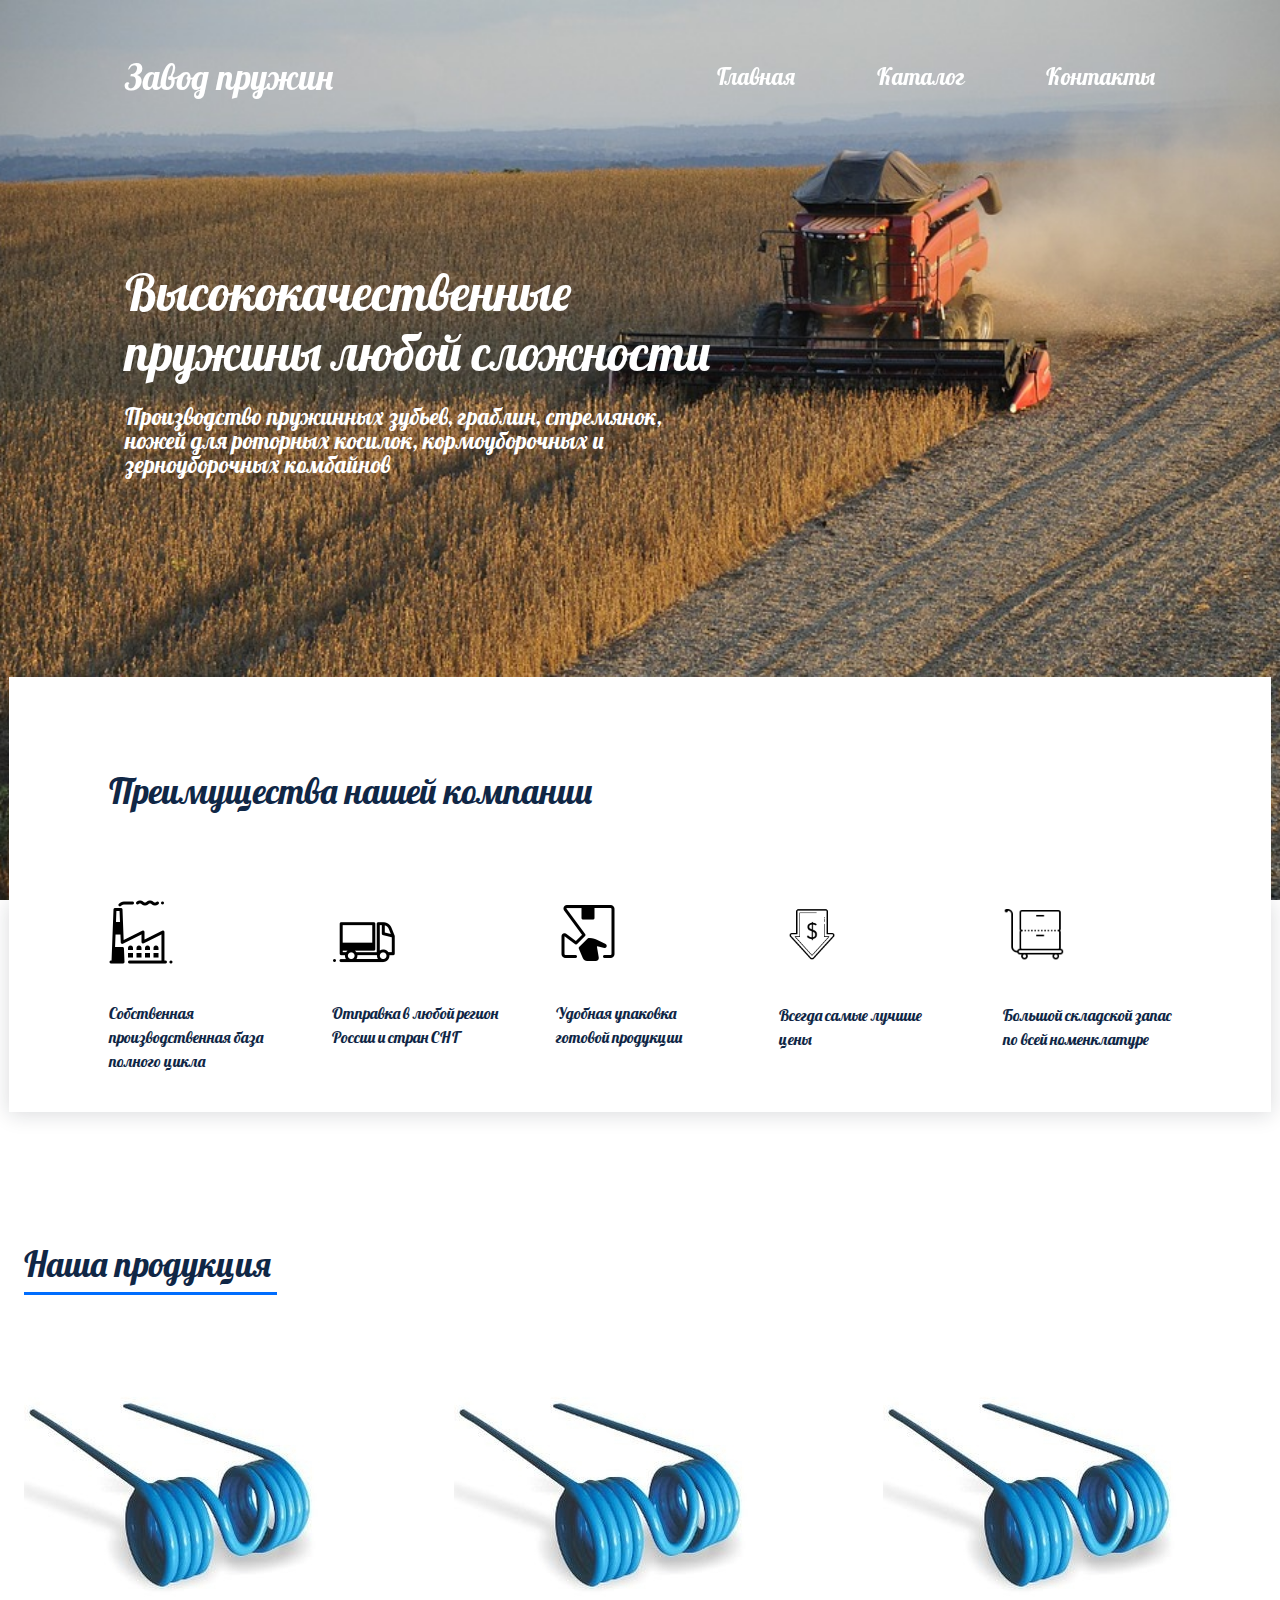
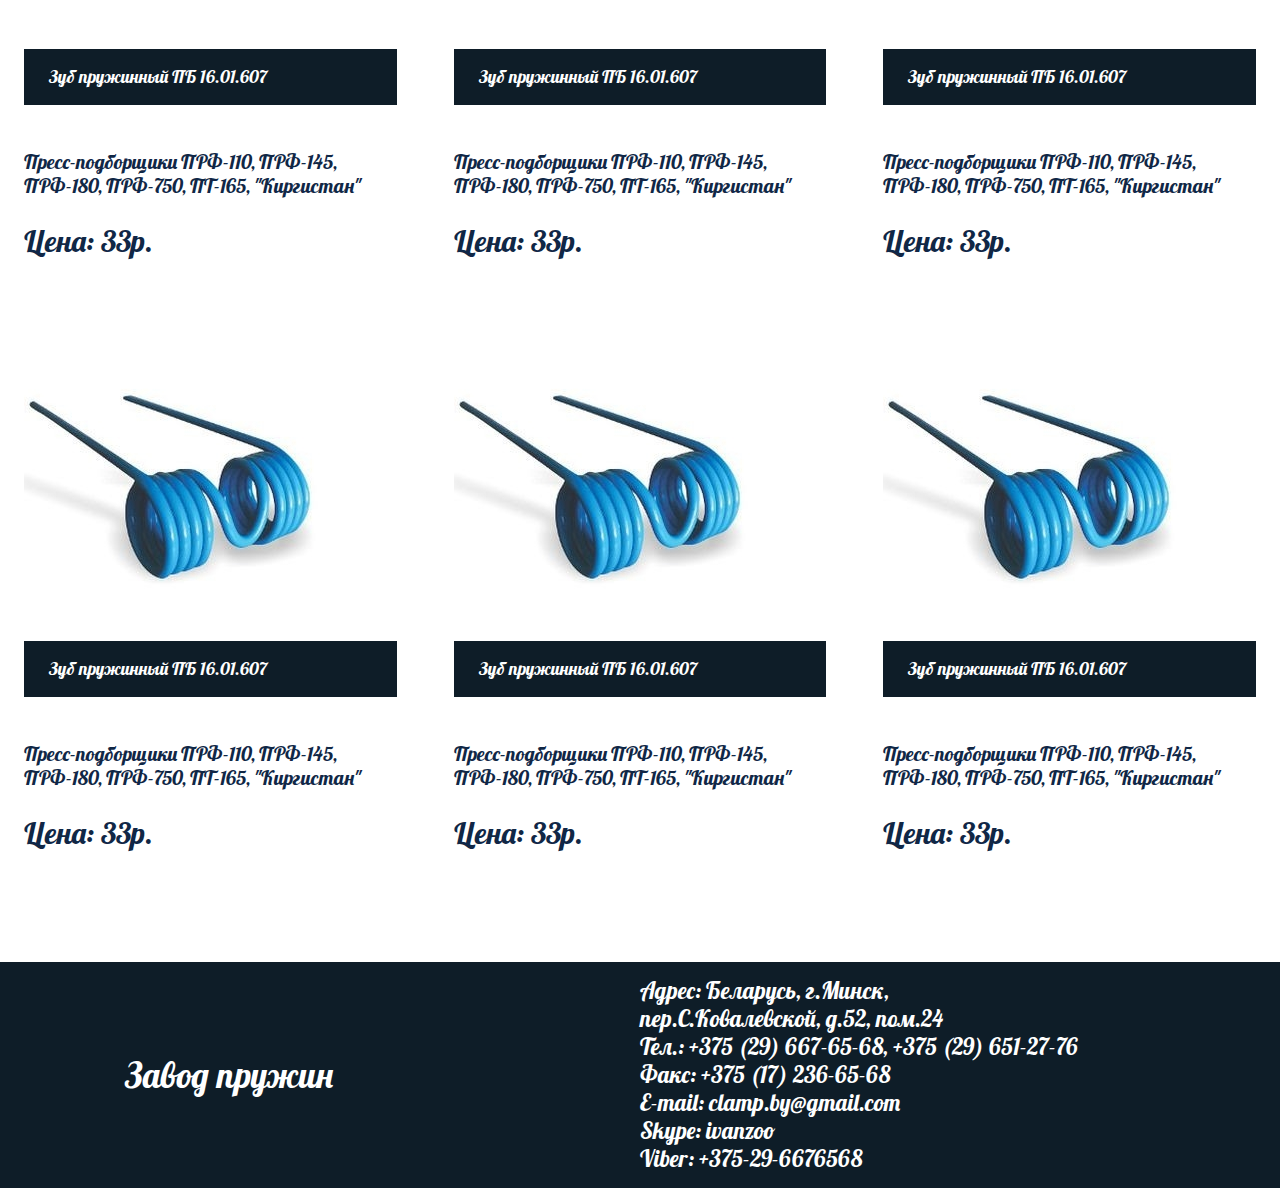
<file: index.html>
<!doctype html>
<html lang="en">
<head>
    <meta charset="UTF-8">
    <meta name="viewport"
          content="width=device-width, user-scalable=no, initial-scale=1.0, maximum-scale=1.0, minimum-scale=1.0">
    <meta http-equiv="X-UA-Compatible" content="ie=edge">
    <link rel="stylesheet" href="css/reset.css">
    <link rel="stylesheet" href="css/style.css">
    <link href="https://fonts.googleapis.com/css2?family=Lobster&display=swap" rel="stylesheet">
    <link href="https://fonts.googleapis.com/css2?family=Roboto:ital,wght@0,400;0,500;0,700;1,500&display=swap" rel="stylesheet">
    <title>clamp</title>
</head>
<body>

<!--header start-->
<header class="header">
    <div class="wrapper">
        <div class="header__wrapper">
            <div class="header__logo">Завод пружин</div>
            <nav class="header__nav">
                <ul class="header__list">
                    <li class="header__item">
                        <a href="#header" class="header__link js-scroll">Главная</a>
                    </li>
                    <li class="header__item">
                        <a href="#advantages" class="header__link js-scroll">Каталог</a>
                    </li>
                    <li class="header__item">
                        <a href="#footer" class="header__link js-scroll">Контакты</a>
                    </li>
                </ul>
            </nav>
        </div>
    </div>
</header>
<!--header end-->

<!--intro start-->
<main class="main">
    <section class="intro" id="header">
        <div class="wrapper">
            <h1 class="intro__title">
                Высококачественные пружины любой сложности
            </h1>
            <p class="intro__subtitle">
                Производство пружинных зубьев, граблин, стремянок, ножей для роторных косилок, кормоуборочных и зерноуборочных комбайнов
            </p>
        </div>
    </section>
    <!--intro end-->

    <!--advantages start-->
    <section class="advantages">
        <div class="advantages__wrap">
            <h2 class="advantages__title">Преимущества нашей компании</h2>
            <div class="advantages__cards">
                <div class="advantages__card">
                    <div class="advantages__card-pic">
                        <img src="./img/factory.png" alt="" class="benefits__cards-thump">
                    </div>
                    <p class="advantages__card-desk">
                        Собственная производственная база полного цикла
                    </p>
                </div>
                <div class="advantages__card">
                    <div class="advantages__card-pic">
                        <img src="./img/truck.png" alt="" class="benefits__cards-thump">
                    </div>
                    <p class="advantages__card-desk">
                        Отправка в любой регион России и стран СНГ
                    </p>
                </div>
                <div class="advantages__card">
                    <div class="advantages__card-pic">
                        <img src="./img/delivery-man.png" alt="" class="benefits__card-thump">
                    </div>
                    <p class="advantages__card-desk">
                        Удобная упаковка готовой продукции
                    </p>
                </div>
                <div class="advantages__card">
                    <div class="advantages__card-pic">
                        <img src="./img/low-price.png" alt="" class="benefits__card-thump">
                    </div>
                    <p class="advantages__card-desk">
                        Всегда самые лучшие цены
                    </p>
                </div>
                <div class="advantages__card">
                    <div class="advantages__card-pic">
                        <img src="./img/move-by-trolley.png" alt="" class="benefits__card-thump">
                    </div>
                    <p class="advantages__card-desk">
                        Большой складской запас по всей номенклатуре
                    </p>
                </div>
            </div>
        </div>
    </section>
    <!--advantages end-->

    <!-- catalog start-->
    <section class="catalog" id="advantages">
        <div class="wrapper__full">
            <h2 class="catalog__title section__title">
                Наша продукция
            </h2>
            <div class="catalog__cards">
                <div class="catalog__card">
                    <div class="catalog__card-pic">
                        <img src="./img/clamp.jpg" alt="Зуб пружинный ПБ 16.01.607" class="top__card-thumb">
                        <div class="catalog__card-stats">
                            <h3 class="catalog__card-title">
                                Зуб пружинный ПБ 16.01.607
                            </h3>
                        </div>
                    </div>
                    <p class="catalog__card-desk">
                        Пресс-подборщики ПРФ-110, ПРФ-145, ПРФ-180, ПРФ-750, ПТ-165, "Киргистан"
                    </p>
                    <p class="catalog__card-price">Цена: 33р.</p>
                </div>
                <div class="catalog__card">
                    <div class="catalog__card-pic">
                        <img src="./img/clamp.jpg" alt="Зуб пружинный ПБ 16.01.607" class="top__card-thumb">
                        <div class="catalog__card-stats">
                            <h3 class="catalog__card-title">
                                Зуб пружинный ПБ 16.01.607
                            </h3>
                        </div>
                    </div>
                    <p class="catalog__card-desk">
                        Пресс-подборщики ПРФ-110, ПРФ-145, ПРФ-180, ПРФ-750, ПТ-165, "Киргистан"
                    </p>
                    <p class="catalog__card-price">Цена: 33р.</p>
                </div>
                <div class="catalog__card">
                    <div class="catalog__card-pic">
                        <img src="./img/clamp.jpg" alt="Зуб пружинный ПБ 16.01.607" class="top__card-thumb">
                        <div class="catalog__card-stats">
                            <h3 class="catalog__card-title">
                                Зуб пружинный ПБ 16.01.607
                            </h3>
                        </div>
                    </div>
                    <p class="catalog__card-desk">
                        Пресс-подборщики ПРФ-110, ПРФ-145, ПРФ-180, ПРФ-750, ПТ-165, "Киргистан"
                    </p>
                    <p class="catalog__card-price">Цена: 33р.</p>
                </div>
                <div class="catalog__card">
                    <div class="catalog__card-pic">
                        <img src="./img/clamp.jpg" alt="Зуб пружинный ПБ 16.01.607" class="top__card-thumb">
                        <div class="catalog__card-stats">
                            <h3 class="catalog__card-title">
                                Зуб пружинный ПБ 16.01.607
                            </h3>
                        </div>
                    </div>
                    <p class="catalog__card-desk">
                        Пресс-подборщики ПРФ-110, ПРФ-145, ПРФ-180, ПРФ-750, ПТ-165, "Киргистан"
                    </p>
                    <p class="catalog__card-price">Цена: 33р.</p>
                </div>
                <div class="catalog__card">
                    <div class="catalog__card-pic">
                        <img src="./img/clamp.jpg" alt="Зуб пружинный ПБ 16.01.607" class="top__card-thumb">
                        <div class="catalog__card-stats">
                            <h3 class="catalog__card-title">
                                Зуб пружинный ПБ 16.01.607
                            </h3>
                        </div>
                    </div>
                    <p class="catalog__card-desk">
                        Пресс-подборщики ПРФ-110, ПРФ-145, ПРФ-180, ПРФ-750, ПТ-165, "Киргистан"
                    </p>
                    <p class="catalog__card-price">Цена: 33р.</p>
                </div>
                <div class="catalog__card">
                    <div class="catalog__card-pic">
                        <img src="./img/clamp.jpg" alt="Зуб пружинный ПБ 16.01.607" class="top__card-thumb">
                        <div class="catalog__card-stats">
                            <h3 class="catalog__card-title">
                                Зуб пружинный ПБ 16.01.607
                            </h3>
                        </div>
                    </div>
                    <p class="catalog__card-desk">
                        Пресс-подборщики ПРФ-110, ПРФ-145, ПРФ-180, ПРФ-750, ПТ-165, "Киргистан"
                    </p>
                    <p class="catalog__card-price">Цена: 33р.</p>
                </div>
            </div>
        </div>
    </section>
    <!-- catalog end-->
</main>
<footer class="footer" id="footer">
    <div class="wrapper">
        <div class="footer__item">
            <div class="footer__logo">
                Завод пружин
            </div>
            <div class="footer__info">
                <p>Адрес: Беларусь, г.Минск,</p>
                <p>пер.С.Ковалевской, д.52, пом.24</p>
                <p>Тел.: +375 (29) 667-65-68, +375 (29) 651-27-76</p>
                <p>Факс: +375 (17) 236-65-68</p>
                <p>E-mail: clamp.by@gmail.com</p>
                <p>Skype: ivanzoo</p>
                <p>Viber: +375-29-6676568</p>
            </div>
        </div>
    </div>
</footer>
<script src="./js/main.js"></script>
</body>
</html>
</file>
<file: css/style.css>
html {
    box-sizing: border-box;
}
*, *::before, *::after {
    box-sizing: inherit;
}
body {
    font-family: 'Lobster', cursive;
    font-style: normal;
    font-size: 16px;
    line-height: 1.2;
    font-weight: normal;
    color: #102746;
}
img{
    max-width: 100%;
    height: auto;
}
.section__title{
    font-weight: 500;
    font-size: 35px;
    line-height: 42px;
    position: relative;
    padding-bottom: 10px;
}
.section__title::after{
    display: block;
    content: '';
    width: 253px;
    height: 3px;
    background-color: #006DFE;
    position: absolute;
    bottom: 0;
    left: 0;
}

/* header style start*/

header {
    position: fixed; /* прибивает хедер к верху*/
    top: 0;
    left: 0;
    width: 100%;
    transition: .2s linear;
    z-index: 999;
}
.header__logo{
    font-size: 35px;
    color: white;
}
.header_active{
    background: #0E1D28;
}
.wrapper {
    max-width: 1060px;
    margin: 0 auto;
    padding: 0 15px;
}
.wrapper__full{
    max-width: 1262px;
    margin: 0 auto;
    padding: 0 15px;
}
.header__wrapper {
    display: flex;
    flex-wrap: nowrap;
    align-items: center;
    justify-content: space-between;
    padding-top: 56px;
    padding-bottom: 20px;
}
.header__list {
    display: flex;
    flex-wrap: wrap;
}
.header__item {
    margin-right: 82px;
}
.header__item:last-child {
    margin-right: 0;
}
.header__link {
    font-size: 23px;
    line-height: 24px;
    color: white;
    text-decoration: none;
}
.header__link:hover, .header__link:focus, .header__link:active {
    opacity: .75;
}

/* header style end*/

/* intro style start*/

.intro {
    min-height: 100vh;
    background: url(../img/комбайн.jpg) no-repeat center;
    background-size: cover;
    padding-top: 263px;
    padding-bottom: 223px;
}
.intro__title {
    max-width: 619px;
    font-weight: 500;
    font-size: 50px;
    line-height: 60px;
    color: white;
    margin-bottom: 22px;
}
.intro__subtitle {
    max-width: 546px;
    font-size: 23px;
    line-height: 24px;
    color: white;
    margin-bottom: 59px;
}
/* intro style end*/

/* advantages style start*/
.advantages{
    margin-bottom: 131px;
}
.advantages__wrap {
    max-width: 1262px;
    background: white;
    margin: 0 auto;
    box-shadow: 0 2px 20px rgba(21, 24, 36, 0.15993);
    position: relative;
}
.advantages__title {
    width: 100%;
    font-weight: 500;
    font-size: 35px;
    line-height: 42px;
    padding: 93px 100px 88px 100px;
    position: absolute;
    top: 0;
    left: 0;
    transform: translateY(-100%);
    background: white;
}
.advantages__cards {
    display: grid;
    grid-template-columns: repeat(5, 1fr);
    grid-column-gap: 55px;
    padding: 0 100px;
}
.advantages__card{
    grid-column: span 1;
}
.advantages__card-pic{
    max-width: 66px;
    padding-bottom: 37px;
}
.advantages__card-desk{
    font-size: 16px;
    line-height: 24px;
    margin-bottom: 39px;
}
/* advantages style end*/

/* catalog style start*/
.catalog{
    margin-bottom: 86px;
}
.catalog__title{
    margin-bottom: 54px;
}
.catalog__cards{
    display: grid;
    grid-template-columns: repeat(3, 1fr);
    grid-gap: 57px;
}
.catalog__card{
    display: flex;
    flex-direction: column;
}
.catalog__card-pic{
    position: relative;
    margin-bottom: 45px;
}
.catalog__card-stats{
    width: 100%;
    background: #0E1D28;
    padding: 16px 25px;
}
.catalog__card-title{
    font-weight: 500;
    font-size: 18px;
    line-height: 24px;
    color: white;
    margin: 0 auto 0 0;
}
.catalog__card-desk{
    font-size: 20px;
    line-height: 24px;
    margin-bottom: 31px;
}
.catalog__card-price{
    font-size: 30px;
    line-height: 24px;
    margin-bottom: 31px;
}
/* top style end*/

/* footer style start*/
.footer{
    background: #0E1D28;
    padding: 15px 0;
}
.footer__item{
    display: flex;
    flex-wrap: wrap;
}
.footer__logo{
    display: flex;
    align-items: center;
    width: 50%;
    font-size: 35px;
    color: white;
}
.footer__info{
    width: 50%;
    color: white;
    font-size: 23px;
    line-height: 28px;
}
/* footer style end*/
</file>
